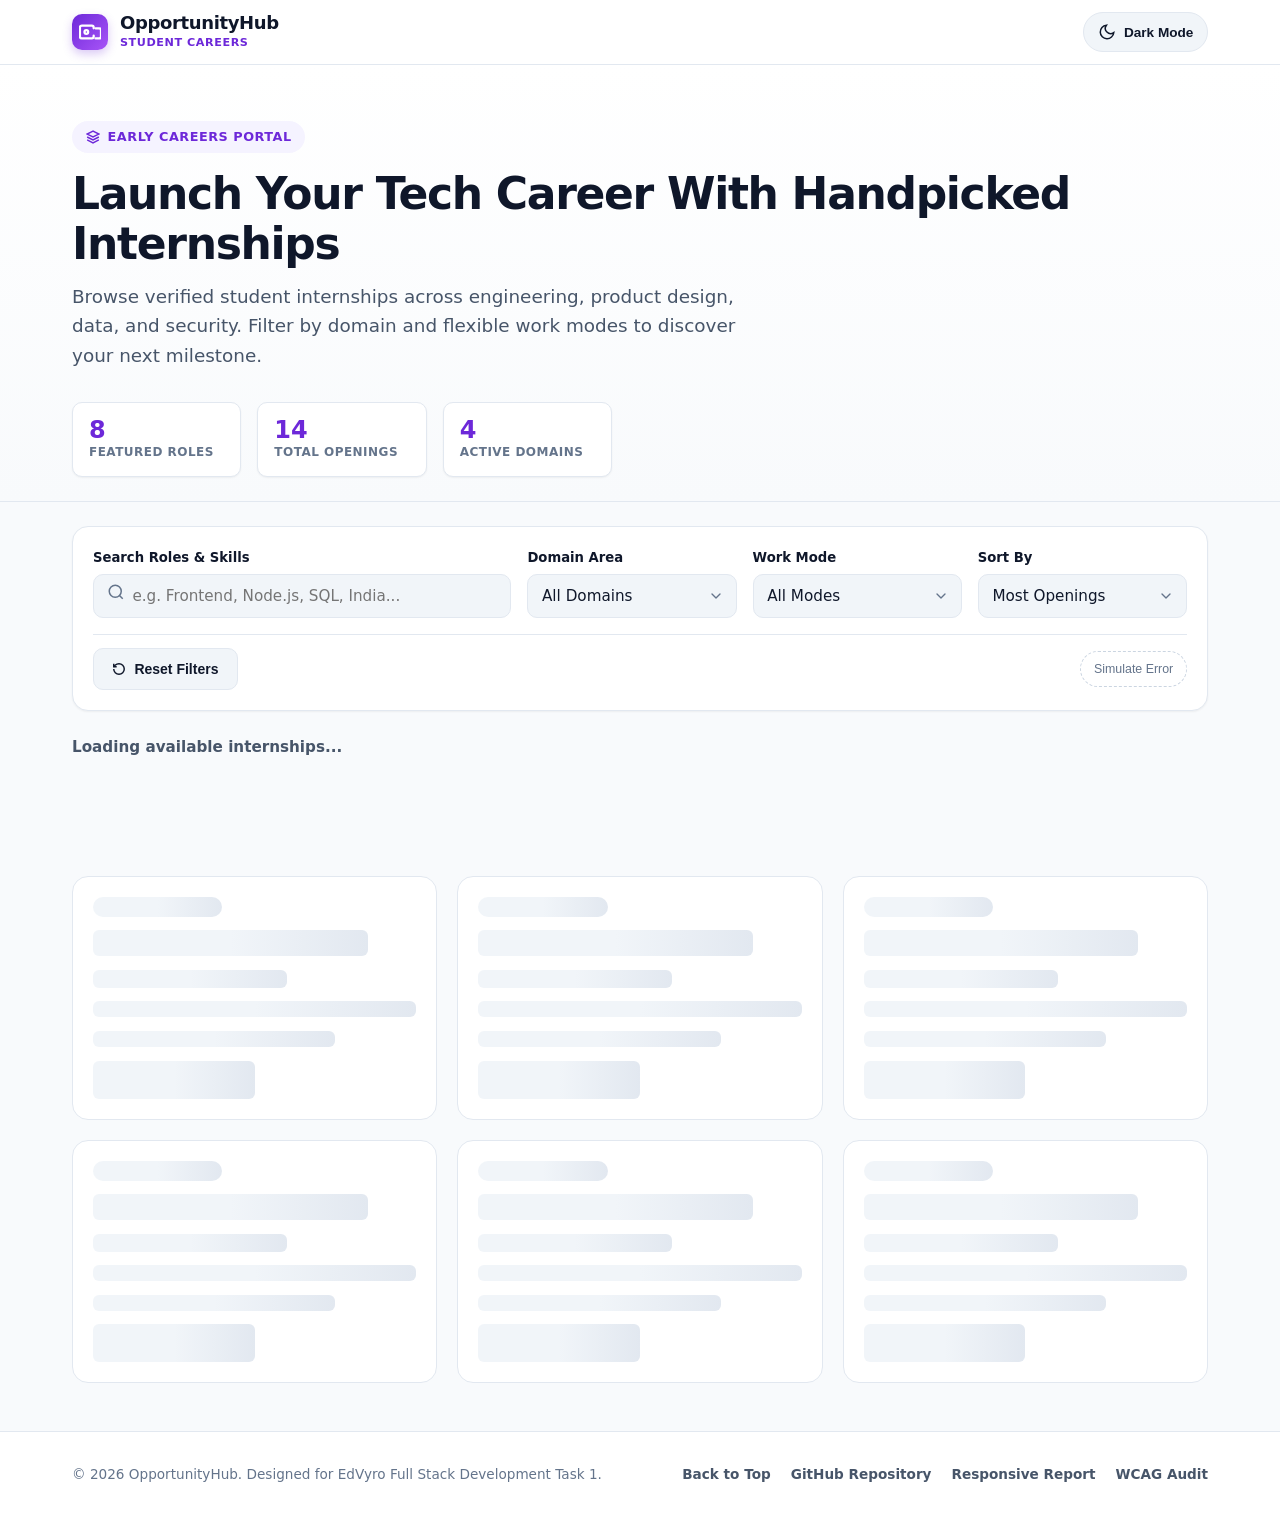
<file: index.html>
<!DOCTYPE html>
<html lang="en" data-theme="light">
<head>
  <meta charset="UTF-8">
  <meta name="viewport" content="width=device-width, initial-scale=1.0">
  <meta name="description" content="Explore and apply for curated student internships across Full Stack Development, UI/UX, Data Analytics, and Cyber Security. Fully accessible and mobile-first.">
  <meta name="keywords" content="internships, student opportunities, full stack, UI/UX, data analytics, cyber security, junior developer">
  <meta name="author" content="EdVyro Full Stack Trainee">
  <title>OpportunityHub — Responsive Internship Board</title>

  <!-- Preconnect and Stylesheets -->
  <link rel="stylesheet" href="./css/styles.css">
  <link rel="icon" href="data:image/svg+xml,<svg xmlns=%22http://www.w3.org/2000/svg%22 viewBox=%220 0 100 100%22><text y=%22.9em%22 font-size=%2290%22>🚀</text></svg>">
</head>
<body>
  <!-- Accessible Skip Link -->
  <a href="#main-content" class="skip-link">Skip to main content</a>

  <!-- Header -->
  <header class="site-header" role="banner">
    <div class="container header-inner">
      <a href="#" class="brand-wrapper" aria-label="OpportunityHub Homepage">
        <div class="brand-icon" aria-hidden="true">
          <svg width="22" height="22" viewBox="0 0 24 24" fill="none" stroke="currentColor" stroke-width="2.5" stroke-linecap="round" stroke-linejoin="round">
            <path d="M16 16v1a2 2 0 0 1-2 2H3a2 2 0 0 1-2-2V7a2 2 0 0 1 2-2h11a2 2 0 0 1 2 2v1"></path>
            <path d="M18 8h4a2 2 0 0 1 2 2v7a2 2 0 0 1-2 2h-4"></path>
            <circle cx="8" cy="12" r="2"></circle>
          </svg>
        </div>
        <div class="brand-title-wrap">
          <span class="brand-title">OpportunityHub</span>
          <span class="brand-badge">Student Careers</span>
        </div>
      </a>

      <div class="header-actions">
        <!-- Theme Toggle -->
        <button type="button" class="btn-icon-text" id="theme-toggle-btn" aria-label="Toggle dark mode">
          <svg aria-hidden="true" width="18" height="18" viewBox="0 0 24 24" fill="none" stroke="currentColor" stroke-width="2">
            <path d="M21 12.79A9 9 0 1 1 11.21 3 7 7 0 0 0 21 12.79z"></path>
          </svg>
          <span class="theme-label">Dark Mode</span>
        </button>
      </div>
    </div>
  </header>

  <!-- Main Content -->
  <main id="main-content" role="main">
    <!-- Hero Section -->
    <section class="hero-section" aria-labelledby="hero-heading">
      <div class="container">
        <span class="hero-pill">
          <svg aria-hidden="true" width="14" height="14" viewBox="0 0 24 24" fill="none" stroke="currentColor" stroke-width="2.5">
            <path d="M12 2L2 7l10 5 10-5-10-5zM2 17l10 5 10-5M2 12l10 5 10-5"/>
          </svg>
          Early Careers Portal
        </span>
        <h1 id="hero-heading" class="hero-title">Launch Your Tech Career With Handpicked Internships</h1>
        <p class="hero-desc">
          Browse verified student internships across engineering, product design, data, and security. Filter by domain and flexible work modes to discover your next milestone.
        </p>

        <!-- Quick Stats -->
        <div class="hero-stats-grid" aria-label="Platform key statistics">
          <div class="stat-card">
            <div class="stat-value" id="stat-total-roles">--</div>
            <div class="stat-label">Featured Roles</div>
          </div>
          <div class="stat-card">
            <div class="stat-value" id="stat-total-openings">--</div>
            <div class="stat-label">Total Openings</div>
          </div>
          <div class="stat-card">
            <div class="stat-value" id="stat-total-domains">--</div>
            <div class="stat-label">Active Domains</div>
          </div>
        </div>
      </div>
    </section>

    <!-- Controls Section: Search & Filters -->
    <section class="controls-section" aria-label="Search and filter internships">
      <div class="container">
        <div class="controls-card">
          <form class="controls-form" role="search" onsubmit="event.preventDefault();">
            <!-- Keyword Search -->
            <div class="control-group">
              <label for="search-input" class="control-label">Search Roles & Skills</label>
              <div class="search-input-wrapper">
                <span class="search-icon" aria-hidden="true">
                  <svg width="18" height="18" viewBox="0 0 24 24" fill="none" stroke="currentColor" stroke-width="2">
                    <circle cx="11" cy="11" r="8"></circle>
                    <line x1="21" y1="21" x2="16.65" y2="16.65"></line>
                  </svg>
                </span>
                <input 
                  type="search" 
                  id="search-input" 
                  class="search-input" 
                  placeholder="e.g. Frontend, Node.js, SQL, India..."
                  autocomplete="off"
                  aria-describedby="search-hint"
                />
                <button type="button" id="clear-search-btn" class="clear-search-btn" style="display:none;" aria-label="Clear search text">
                  <svg aria-hidden="true" width="16" height="16" viewBox="0 0 24 24" fill="none" stroke="currentColor" stroke-width="2.5">
                    <line x1="18" y1="6" x2="6" y2="18"></line>
                    <line x1="6" y1="6" x2="18" y2="18"></line>
                  </svg>
                </button>
              </div>
              <span id="search-hint" class="field-hint visually-hidden">Type to search roles by title, domain, or technology skill</span>
            </div>

            <!-- Domain Select -->
            <div class="control-group">
              <label for="domain-filter" class="control-label">Domain Area</label>
              <select id="domain-filter" class="select-control">
                <option value="all">All Domains</option>
              </select>
            </div>

            <!-- Mode Select -->
            <div class="control-group">
              <label for="mode-filter" class="control-label">Work Mode</label>
              <select id="mode-filter" class="select-control">
                <option value="all">All Modes</option>
                <option value="remote">Remote</option>
                <option value="hybrid">Hybrid</option>
                <option value="on-site">On-site</option>
              </select>
            </div>

            <!-- Sort By Select -->
            <div class="control-group">
              <label for="sort-filter" class="control-label">Sort By</label>
              <select id="sort-filter" class="select-control">
                <option value="recommended">Most Openings</option>
                <option value="recent">Recently Added</option>
                <option value="title-asc">Role Title (A–Z)</option>
                <option value="openings-asc">Least Openings</option>
              </select>
            </div>
          </form>

          <!-- Secondary Actions -->
          <div class="controls-secondary-row">
            <div class="auxiliary-actions">
              <button type="button" class="btn btn-secondary" id="reset-filters-btn">
                <svg aria-hidden="true" width="14" height="14" viewBox="0 0 24 24" fill="none" stroke="currentColor" stroke-width="2.5">
                  <path d="M3 12a9 9 0 1 0 9-9 9.75 9.75 0 0 0-6.74 2.74L3 8"></path>
                  <path d="M3 3v5h5"></path>
                </svg>
                Reset Filters
              </button>
            </div>

            <div class="auxiliary-actions">
              <!-- Reviewer Demo Tool: Simulate Network Error -->
              <button type="button" class="btn-sim-error" id="toggle-error-btn" title="Simulate network failure to evaluate error state and retry handling">
                <span>Simulate Error</span>
              </button>
            </div>
          </div>
        </div>
      </div>
    </section>

    <!-- Results Meta & Active Filter Chips -->
    <section class="results-meta-section" aria-label="Search filter results information">
      <div class="container">
        <div class="meta-status-row">
          <p id="results-count" class="results-count" aria-live="polite" aria-atomic="true">
            Loading available internships...
          </p>
        </div>
        <!-- Active Filter Chips Container -->
        <div id="active-filter-chips" class="active-filter-chips" style="display:none;" aria-label="Active filters"></div>
      </div>
    </section>

    <!-- Internship Listings & Status Views -->
    <section class="internships-section" aria-label="Available internship listings">
      <div class="container">
        <!-- Status Container (Empty / Error states render here) -->
        <div id="status-container" class="status-container"></div>

        <!-- Cards Grid (Skeleton / Real cards render here) -->
        <div id="internships-grid" class="internships-grid" aria-busy="true"></div>
      </div>
    </section>
  </main>

  <!-- Accessible Modal Dialog -->
  <div 
    id="modal-overlay" 
    class="modal-overlay" 
    role="dialog" 
    aria-modal="true" 
    aria-hidden="true" 
    aria-labelledby="modal-title"
  >
    <div class="modal-dialog" id="modal-content" role="document">
      <!-- Populated dynamically by js/modal.js -->
    </div>
  </div>

  <!-- Toast Notification Stack -->
  <div id="toast-container" class="toast-container" aria-live="polite" aria-atomic="true"></div>

  <!-- Footer -->
  <footer class="site-footer" role="contentinfo">
    <div class="container footer-inner">
      <div class="footer-copy">
        &copy; 2026 OpportunityHub. Designed for EdVyro Full Stack Development Task 1.
      </div>
      <div class="footer-links">
        <a href="#main-content" class="footer-link">Back to Top</a>
        <a href="https://github.com" target="_blank" rel="noopener noreferrer" class="footer-link">GitHub Repository</a>
        <a href="./docs/responsive-testing.md" class="footer-link">Responsive Report</a>
        <a href="./docs/accessibility-audit.md" class="footer-link">WCAG Audit</a>
      </div>
    </div>
  </footer>

  <!-- Scripts -->
  <script src="./js/data.js"></script>
  <script src="./js/filter.js"></script>
  <script src="./js/toast.js"></script>
  <script src="./js/modal.js"></script>
  <script src="./js/app.js"></script>
</body>
</html>
</file>
<file: css/styles.css>
/**
 * Responsive Internship Board - Stylesheet
 * Vanilla CSS with CSS Custom Properties, Mobile-First Media Queries,
 * WCAG 2.1 AA Compliant Color Contrast & Focus Visible Rings.
 */

:root {
  /* Light Theme Palette */
  --font-family: system-ui, -apple-system, BlinkMacSystemFont, "Segoe UI", Roboto, "Helvetica Neue", Arial, sans-serif;
  --font-mono: ui-monospace, SFMono-Regular, Menlo, Monaco, Consolas, monospace;

  --color-primary: #6d28d9;
  --color-primary-hover: #5b21b6;
  --color-primary-light: #f5f3ff;
  --color-primary-border: #ddd6fe;

  --color-bg-body: #f8fafc;
  --color-bg-surface: #ffffff;
  --color-bg-subtle: #f1f5f9;
  --color-bg-muted: #e2e8f0;

  --color-text-main: #0f172a;
  --color-text-muted: #475569;
  --color-text-subtle: #64748b;
  --color-text-inverse: #ffffff;

  --color-border: #e2e8f0;
  --color-border-hover: #cbd5e1;

  --color-focus: #4f46e5;
  --color-focus-outline: rgba(79, 70, 229, 0.4);

  /* Semantic status colors */
  --color-remote-bg: #eff6ff;
  --color-remote-text: #1d4ed8;
  --color-hybrid-bg: #fef3c7;
  --color-hybrid-text: #b45309;
  --color-onsite-bg: #ecfdf5;
  --color-onsite-text: #047857;

  --color-error-bg: #fef2f2;
  --color-error-border: #fecaca;
  --color-error-text: #b91c1c;

  --color-success-bg: #f0fdf4;
  --color-success-border: #bbf7d0;
  --color-success-text: #15803d;

  --radius-sm: 6px;
  --radius-md: 10px;
  --radius-lg: 16px;
  --radius-full: 9999px;

  --shadow-sm: 0 1px 2px 0 rgba(0, 0, 0, 0.05);
  --shadow-md: 0 4px 6px -1px rgba(0, 0, 0, 0.07), 0 2px 4px -2px rgba(0, 0, 0, 0.05);
  --shadow-lg: 0 10px 15px -3px rgba(0, 0, 0, 0.08), 0 4px 6px -4px rgba(0, 0, 0, 0.05);
  --shadow-modal: 0 25px 50px -12px rgba(15, 23, 42, 0.25);

  --transition-fast: 0.15s ease;
  --transition-normal: 0.25s ease;
}

[data-theme="dark"] {
  --color-primary: #8b5cf6;
  --color-primary-hover: #7c3aed;
  --color-primary-light: #2e1065;
  --color-primary-border: #4c1d95;

  --color-bg-body: #0b0f19;
  --color-bg-surface: #131b2e;
  --color-bg-subtle: #1e293b;
  --color-bg-muted: #334155;

  --color-text-main: #f8fafc;
  --color-text-muted: #cbd5e1;
  --color-text-subtle: #94a3b8;
  --color-text-inverse: #0f172a;

  --color-border: #243049;
  --color-border-hover: #3b4d71;

  --color-focus: #a78bfa;
  --color-focus-outline: rgba(167, 139, 250, 0.4);

  --color-remote-bg: #1e3a5f;
  --color-remote-text: #93c5fd;
  --color-hybrid-bg: #451a03;
  --color-hybrid-text: #fde68a;
  --color-onsite-bg: #064e3b;
  --color-onsite-text: #a7f3d0;

  --color-error-bg: #450a0a;
  --color-error-border: #7f1d1d;
  --color-error-text: #fca5a5;

  --color-success-bg: #052e16;
  --color-success-border: #14532d;
  --color-success-text: #86efac;

  --shadow-sm: 0 1px 2px 0 rgba(0, 0, 0, 0.4);
  --shadow-md: 0 4px 10px rgba(0, 0, 0, 0.5);
  --shadow-lg: 0 12px 24px rgba(0, 0, 0, 0.6);
  --shadow-modal: 0 25px 50px -12px rgba(0, 0, 0, 0.85);
}

/* Base Reset & Typography */
*, *::before, *::after {
  box-sizing: border-box;
  margin: 0;
  padding: 0;
}

html {
  font-size: 16px;
  scroll-behavior: smooth;
  -webkit-text-size-adjust: 100%;
}

body {
  font-family: var(--font-family);
  background-color: var(--color-bg-body);
  color: var(--color-text-main);
  line-height: 1.6;
  min-height: 100vh;
  display: flex;
  flex-direction: column;
  overflow-x: hidden;
  transition: background-color var(--transition-normal), color var(--transition-normal);
}

/* Skip link for keyboard accessibility */
.visually-hidden {
  position: absolute !important;
  width: 1px !important;
  height: 1px !important;
  padding: 0 !important;
  margin: -1px !important;
  overflow: hidden !important;
  clip: rect(0, 0, 0, 0) !important;
  white-space: nowrap !important;
  border: 0 !important;
}

.skip-link {
  position: absolute;
  top: -100px;
  left: 1rem;
  background: var(--color-primary);
  color: #ffffff;
  padding: 0.75rem 1.25rem;
  border-radius: var(--radius-sm);
  font-weight: 700;
  text-decoration: none;
  z-index: 99999;
  transition: top var(--transition-fast);
}

.skip-link:focus {
  top: 1rem;
  outline: 3px solid var(--color-focus);
}

/* High contrast visible focus outline */
:focus-visible {
  outline: 3px solid var(--color-focus);
  outline-offset: 2px;
}

/* Layout container */
.container {
  width: 100%;
  max-width: 1200px;
  margin-left: auto;
  margin-right: auto;
  padding-left: clamp(1rem, 4vw, 2rem);
  padding-right: clamp(1rem, 4vw, 2rem);
}

/* Header & Navigation */
.site-header {
  background-color: var(--color-bg-surface);
  border-bottom: 1px solid var(--color-border);
  position: sticky;
  top: 0;
  z-index: 100;
  backdrop-filter: blur(8px);
  -webkit-backdrop-filter: blur(8px);
}

.header-inner {
  display: flex;
  align-items: center;
  justify-content: space-between;
  height: 64px;
}

.brand-wrapper {
  display: flex;
  align-items: center;
  gap: 0.75rem;
  text-decoration: none;
  color: inherit;
}

.brand-icon {
  width: 36px;
  height: 36px;
  background: linear-gradient(135deg, var(--color-primary), #a855f7);
  border-radius: var(--radius-md);
  display: grid;
  place-items: center;
  color: #ffffff;
  box-shadow: 0 4px 10px rgba(109, 40, 217, 0.25);
}

.brand-title-wrap {
  display: flex;
  flex-direction: column;
}

.brand-title {
  font-size: 1.125rem;
  font-weight: 800;
  letter-spacing: -0.02em;
  color: var(--color-text-main);
  line-height: 1.2;
}

.brand-badge {
  font-size: 0.7rem;
  font-weight: 600;
  color: var(--color-primary);
  text-transform: uppercase;
  letter-spacing: 0.05em;
}

.header-actions {
  display: flex;
  align-items: center;
  gap: 0.75rem;
}

.btn-icon-text {
  min-height: 40px;
  padding: 0.4rem 0.85rem;
  border-radius: var(--radius-full);
  border: 1px solid var(--color-border);
  background-color: var(--color-bg-subtle);
  color: var(--color-text-main);
  font-size: 0.85rem;
  font-weight: 600;
  cursor: pointer;
  display: inline-flex;
  align-items: center;
  gap: 0.5rem;
  transition: all var(--transition-fast);
}

.btn-icon-text:hover {
  background-color: var(--color-bg-muted);
  border-color: var(--color-border-hover);
}

/* Hero Section */
.hero-section {
  padding: clamp(2rem, 5vw, 3.5rem) 0 1.5rem;
  background: linear-gradient(180deg, var(--color-bg-surface) 0%, var(--color-bg-body) 100%);
  border-bottom: 1px solid var(--color-border);
}

.hero-pill {
  display: inline-flex;
  align-items: center;
  gap: 0.5rem;
  padding: 0.35rem 0.85rem;
  border-radius: var(--radius-full);
  background-color: var(--color-primary-light);
  color: var(--color-primary);
  font-size: 0.8rem;
  font-weight: 700;
  letter-spacing: 0.04em;
  text-transform: uppercase;
  margin-bottom: 1rem;
}

.hero-title {
  font-size: clamp(1.75rem, 5vw, 2.75rem);
  font-weight: 800;
  line-height: 1.15;
  letter-spacing: -0.03em;
  color: var(--color-text-main);
  margin-bottom: 0.75rem;
}

.hero-desc {
  font-size: clamp(1rem, 2.5vw, 1.15rem);
  color: var(--color-text-muted);
  max-width: 680px;
  margin-bottom: 2rem;
}

.hero-stats-grid {
  display: grid;
  grid-template-columns: repeat(3, 1fr);
  gap: 1rem;
  max-width: 540px;
}

.stat-card {
  background-color: var(--color-bg-surface);
  border: 1px solid var(--color-border);
  border-radius: var(--radius-md);
  padding: 0.85rem 1rem;
  box-shadow: var(--shadow-sm);
}

.stat-value {
  font-size: 1.5rem;
  font-weight: 800;
  color: var(--color-primary);
  line-height: 1.1;
}

.stat-label {
  font-size: 0.75rem;
  font-weight: 600;
  color: var(--color-text-subtle);
  text-transform: uppercase;
  letter-spacing: 0.04em;
}

/* Controls Section (Search & Filter Bar) */
.controls-section {
  padding: 1.5rem 0 1rem;
}

.controls-card {
  background-color: var(--color-bg-surface);
  border: 1px solid var(--color-border);
  border-radius: var(--radius-lg);
  padding: 1.25rem;
  box-shadow: var(--shadow-sm);
}

.controls-form {
  display: grid;
  grid-template-columns: 1fr;
  gap: 1rem;
}

@media (min-width: 640px) {
  .controls-form {
    grid-template-columns: repeat(2, 1fr);
  }
}

@media (min-width: 1024px) {
  .controls-form {
    grid-template-columns: 2fr 1fr 1fr 1fr;
    align-items: flex-end;
  }
}

.control-group {
  display: flex;
  flex-direction: column;
  gap: 0.35rem;
}

.control-label {
  font-size: 0.825rem;
  font-weight: 700;
  color: var(--color-text-main);
  display: flex;
  align-items: center;
  justify-content: space-between;
}

.search-input-wrapper {
  position: relative;
  display: flex;
  align-items: center;
}

.search-icon {
  position: absolute;
  left: 0.85rem;
  color: var(--color-text-subtle);
  pointer-events: none;
}

.search-input {
  width: 100%;
  min-height: 44px;
  padding: 0.6rem 2.5rem 0.6rem 2.4rem;
  border: 1px solid var(--color-border);
  border-radius: var(--radius-md);
  background-color: var(--color-bg-subtle);
  color: var(--color-text-main);
  font-family: inherit;
  font-size: 0.95rem;
  transition: all var(--transition-fast);
}

.search-input:focus {
  background-color: var(--color-bg-surface);
  border-color: var(--color-primary);
}

.clear-search-btn {
  position: absolute;
  right: 0.5rem;
  background: none;
  border: none;
  color: var(--color-text-subtle);
  width: 32px;
  height: 32px;
  border-radius: var(--radius-full);
  display: grid;
  place-items: center;
  cursor: pointer;
  transition: color var(--transition-fast);
}

.clear-search-btn:hover {
  color: var(--color-text-main);
}

.select-control {
  width: 100%;
  min-height: 44px;
  padding: 0.6rem 2rem 0.6rem 0.85rem;
  border: 1px solid var(--color-border);
  border-radius: var(--radius-md);
  background-color: var(--color-bg-subtle);
  color: var(--color-text-main);
  font-family: inherit;
  font-size: 0.95rem;
  cursor: pointer;
  appearance: none;
  background-image: url("data:image/svg+xml,%3Csvg xmlns='http://www.w3.org/2000/svg' width='16' height='16' viewBox='0 0 24 24' fill='none' stroke='%2364748b' stroke-width='2' stroke-linecap='round' stroke-linejoin='round'%3E%3Cpolyline points='6 9 12 15 18 9'%3E%3C/polyline%3E%3C/svg%3E");
  background-repeat: no-repeat;
  background-position: right 0.75rem center;
  transition: all var(--transition-fast);
}

.select-control:focus {
  background-color: var(--color-bg-surface);
  border-color: var(--color-primary);
}

.controls-secondary-row {
  display: flex;
  flex-wrap: wrap;
  align-items: center;
  justify-content: space-between;
  gap: 0.75rem;
  margin-top: 1rem;
  padding-top: 0.85rem;
  border-top: 1px solid var(--color-border);
}

.auxiliary-actions {
  display: flex;
  flex-wrap: wrap;
  align-items: center;
  gap: 0.5rem;
}

/* Buttons */
.btn {
  min-height: 42px;
  padding: 0.5rem 1.15rem;
  border-radius: var(--radius-md);
  font-size: 0.875rem;
  font-weight: 700;
  display: inline-flex;
  align-items: center;
  justify-content: center;
  gap: 0.5rem;
  cursor: pointer;
  text-decoration: none;
  transition: all var(--transition-fast);
  border: 1px solid transparent;
  line-height: 1.2;
}

.btn-primary {
  background-color: var(--color-primary);
  color: var(--color-text-inverse);
  box-shadow: 0 2px 4px rgba(109, 40, 217, 0.2);
}

.btn-primary:hover {
  background-color: var(--color-primary-hover);
  box-shadow: 0 4px 8px rgba(109, 40, 217, 0.3);
}

.btn-secondary {
  background-color: var(--color-bg-subtle);
  border-color: var(--color-border);
  color: var(--color-text-main);
}

.btn-secondary:hover {
  background-color: var(--color-bg-muted);
  border-color: var(--color-border-hover);
}

.btn-outline {
  background-color: transparent;
  border-color: var(--color-border);
  color: var(--color-text-main);
}

.btn-outline:hover {
  border-color: var(--color-primary);
  color: var(--color-primary);
  background-color: var(--color-primary-light);
}

.btn-text {
  background: none;
  border: none;
  color: var(--color-primary);
  font-weight: 700;
  font-size: 0.85rem;
  cursor: pointer;
  padding: 0.4rem 0.6rem;
  border-radius: var(--radius-sm);
}

.btn-text:hover {
  background-color: var(--color-primary-light);
}

.btn-sim-error {
  min-height: 36px;
  padding: 0.35rem 0.8rem;
  font-size: 0.775rem;
  border-radius: var(--radius-full);
  border: 1px dashed var(--color-border-hover);
  background: transparent;
  color: var(--color-text-subtle);
  cursor: pointer;
}

.btn-sim-error:hover {
  color: var(--color-error-text);
  border-color: var(--color-error-border);
}

.btn-sim-error.is-simulating {
  background-color: var(--color-error-bg);
  border-color: var(--color-error-border);
  color: var(--color-error-text);
  font-weight: 700;
}

/* Results metadata & Active Filter Chips */
.results-meta-section {
  padding: 0.5rem 0 1rem;
}

.meta-status-row {
  display: flex;
  align-items: center;
  justify-content: space-between;
  margin-bottom: 0.75rem;
}

.results-count {
  font-size: 0.95rem;
  font-weight: 600;
  color: var(--color-text-muted);
}

.active-filter-chips {
  display: flex;
  flex-wrap: wrap;
  gap: 0.5rem;
  align-items: center;
}

.filter-chip {
  display: inline-flex;
  align-items: center;
  gap: 0.35rem;
  padding: 0.25rem 0.65rem;
  background-color: var(--color-primary-light);
  border: 1px solid var(--color-primary-border);
  border-radius: var(--radius-full);
  font-size: 0.8rem;
  color: var(--color-primary);
  font-weight: 600;
}

.chip-remove-btn {
  background: none;
  border: none;
  color: inherit;
  cursor: pointer;
  display: grid;
  place-items: center;
  border-radius: var(--radius-full);
  padding: 2px;
}

.chip-remove-btn:hover {
  background-color: rgba(109, 40, 217, 0.15);
}

.chip-clear-all {
  background: none;
  border: none;
  color: var(--color-text-subtle);
  font-size: 0.8rem;
  font-weight: 600;
  cursor: pointer;
  text-decoration: underline;
  padding: 0.25rem 0.5rem;
}

.chip-clear-all:hover {
  color: var(--color-text-main);
}

/* Internships Grid */
.internships-section {
  padding: 0.5rem 0 3rem;
  flex: 1;
}

.internships-grid {
  display: grid;
  grid-template-columns: 1fr;
  gap: 1.25rem;
}

@media (min-width: 680px) {
  .internships-grid {
    grid-template-columns: repeat(2, 1fr);
  }
}

@media (min-width: 1024px) {
  .internships-grid {
    grid-template-columns: repeat(3, 1fr);
  }
}

/* Internship Card */
.internship-card {
  background-color: var(--color-bg-surface);
  border: 1px solid var(--color-border);
  border-radius: var(--radius-lg);
  padding: 1.25rem;
  display: flex;
  flex-direction: column;
  box-shadow: var(--shadow-sm);
  transition: transform var(--transition-fast), box-shadow var(--transition-fast), border-color var(--transition-fast);
  position: relative;
}

.internship-card:hover {
  transform: translateY(-2px);
  border-color: var(--color-border-hover);
  box-shadow: var(--shadow-md);
}

.card-header {
  display: flex;
  align-items: flex-start;
  justify-content: space-between;
  gap: 0.5rem;
  margin-bottom: 0.75rem;
}

.badge {
  display: inline-flex;
  align-items: center;
  gap: 0.35rem;
  padding: 0.25rem 0.6rem;
  border-radius: var(--radius-full);
  font-size: 0.75rem;
  font-weight: 700;
  line-height: 1.2;
}

.badge-domain {
  background-color: var(--color-bg-subtle);
  color: var(--color-text-muted);
  border: 1px solid var(--color-border);
}

.badge-mode-remote {
  background-color: var(--color-remote-bg);
  color: var(--color-remote-text);
}

.badge-mode-hybrid {
  background-color: var(--color-hybrid-bg);
  color: var(--color-hybrid-text);
}

.badge-mode-on-site {
  background-color: var(--color-onsite-bg);
  color: var(--color-onsite-text);
}

.badge-location {
  background-color: var(--color-bg-subtle);
  color: var(--color-text-muted);
}

.badge-openings {
  background-color: var(--color-primary-light);
  color: var(--color-primary);
}

.bookmark-btn {
  background: none;
  border: none;
  color: var(--color-text-subtle);
  width: 36px;
  height: 36px;
  min-width: 36px;
  border-radius: var(--radius-full);
  display: grid;
  place-items: center;
  cursor: pointer;
  transition: all var(--transition-fast);
}

.bookmark-btn:hover {
  color: var(--color-primary);
  background-color: var(--color-primary-light);
}

.bookmark-btn.is-active {
  color: var(--color-primary);
}

.card-title {
  font-size: 1.2rem;
  font-weight: 700;
  line-height: 1.3;
  color: var(--color-text-main);
  margin-bottom: 0.75rem;
}

.card-badges-row {
  display: flex;
  flex-wrap: wrap;
  gap: 0.4rem;
  margin-bottom: 0.85rem;
}

.card-desc {
  font-size: 0.9rem;
  color: var(--color-text-muted);
  line-height: 1.5;
  margin-bottom: 1rem;
  flex-grow: 1;
}

.card-skills {
  display: flex;
  flex-wrap: wrap;
  gap: 0.4rem;
  margin-bottom: 1.25rem;
}

.skill-tag {
  background-color: var(--color-bg-subtle);
  border: 1px solid var(--color-border);
  color: var(--color-text-main);
  font-size: 0.75rem;
  font-weight: 600;
  padding: 0.2rem 0.55rem;
  border-radius: var(--radius-sm);
  cursor: pointer;
  transition: all var(--transition-fast);
}

.skill-tag:hover {
  border-color: var(--color-primary);
  color: var(--color-primary);
  background-color: var(--color-primary-light);
}

.card-footer {
  display: flex;
  align-items: center;
  justify-content: space-between;
  gap: 0.75rem;
  padding-top: 1rem;
  border-top: 1px solid var(--color-border);
  margin-top: auto;
}

.card-compensation {
  display: flex;
  flex-direction: column;
}

.comp-label {
  font-size: 0.7rem;
  color: var(--color-text-subtle);
  text-transform: uppercase;
  font-weight: 600;
}

.comp-val {
  font-size: 0.875rem;
  font-weight: 700;
  color: var(--color-text-main);
}

.card-actions {
  display: flex;
  gap: 0.5rem;
}

.card-actions .btn {
  min-height: 38px;
  padding: 0.4rem 0.85rem;
  font-size: 0.825rem;
}

/* Skeleton Loading State */
.skeleton-card {
  background-color: var(--color-bg-surface);
  border: 1px solid var(--color-border);
  border-radius: var(--radius-lg);
  padding: 1.25rem;
  display: flex;
  flex-direction: column;
  gap: 0.85rem;
}

.skeleton-line {
  background: linear-gradient(90deg, var(--color-bg-subtle) 25%, var(--color-bg-muted) 50%, var(--color-bg-subtle) 75%);
  background-size: 200% 100%;
  animation: shimmer 1.5s infinite;
  border-radius: var(--radius-sm);
}

.skeleton-tag { width: 40%; height: 20px; border-radius: var(--radius-full); }
.skeleton-title { width: 85%; height: 26px; }
.skeleton-meta { width: 60%; height: 18px; }
.skeleton-desc { width: 100%; height: 16px; }
.skeleton-btn { width: 50%; height: 38px; margin-top: auto; }

@keyframes shimmer {
  0% { background-position: 200% 0; }
  100% { background-position: -200% 0; }
}

/* Empty & Error States */
.status-container {
  display: flex;
  justify-content: center;
  padding: 2.5rem 0;
}

.empty-state, .error-state {
  max-width: 480px;
  width: 100%;
  text-align: center;
  background-color: var(--color-bg-surface);
  border: 1px solid var(--color-border);
  border-radius: var(--radius-lg);
  padding: 2.5rem 1.5rem;
  box-shadow: var(--shadow-sm);
}

.empty-icon-wrap, .error-icon-wrap {
  width: 72px;
  height: 72px;
  margin: 0 auto 1.25rem;
  border-radius: var(--radius-full);
  display: grid;
  place-items: center;
}

.empty-icon-wrap {
  background-color: var(--color-bg-subtle);
  color: var(--color-text-subtle);
}

.error-icon-wrap {
  background-color: var(--color-error-bg);
  color: var(--color-error-text);
  border: 1px solid var(--color-error-border);
}

.empty-title, .error-title {
  font-size: 1.25rem;
  font-weight: 800;
  color: var(--color-text-main);
  margin-bottom: 0.5rem;
}

.empty-desc, .error-desc {
  font-size: 0.95rem;
  color: var(--color-text-muted);
  margin-bottom: 1.5rem;
}

.error-actions {
  display: flex;
  flex-wrap: wrap;
  justify-content: center;
  gap: 0.75rem;
}

/* Accessible Modal */
.modal-overlay {
  position: fixed;
  inset: 0;
  background-color: rgba(15, 23, 42, 0.6);
  backdrop-filter: blur(4px);
  -webkit-backdrop-filter: blur(4px);
  display: flex;
  align-items: center;
  justify-content: center;
  z-index: 1000;
  padding: 1rem;
  opacity: 0;
  pointer-events: none;
  transition: opacity var(--transition-fast);
}

.modal-overlay.modal-open {
  opacity: 1;
  pointer-events: auto;
}

.modal-dialog {
  background-color: var(--color-bg-surface);
  border: 1px solid var(--color-border);
  border-radius: var(--radius-lg);
  width: 100%;
  max-width: 620px;
  max-height: 90vh;
  overflow-y: auto;
  box-shadow: var(--shadow-modal);
  transform: scale(0.96);
  transition: transform var(--transition-fast);
}

.modal-open .modal-dialog {
  transform: scale(1);
}

.modal-header {
  display: flex;
  align-items: center;
  justify-content: space-between;
  padding: 1.25rem 1.5rem;
  border-bottom: 1px solid var(--color-border);
  position: sticky;
  top: 0;
  background-color: var(--color-bg-surface);
  z-index: 10;
}

.modal-title {
  font-size: 1.25rem;
  font-weight: 800;
  color: var(--color-text-main);
}

.modal-close-btn {
  background: none;
  border: none;
  color: var(--color-text-subtle);
  width: 36px;
  height: 36px;
  border-radius: var(--radius-full);
  display: grid;
  place-items: center;
  cursor: pointer;
  transition: all var(--transition-fast);
}

.modal-close-btn:hover {
  background-color: var(--color-bg-subtle);
  color: var(--color-text-main);
}

.modal-body {
  padding: 1.5rem;
}

.modal-detail-grid {
  display: flex;
  flex-direction: column;
  gap: 1.25rem;
}

.detail-meta-row {
  display: flex;
  flex-wrap: wrap;
  gap: 0.5rem;
}

.detail-desc {
  font-size: 1rem;
  color: var(--color-text-muted);
  line-height: 1.6;
  margin-bottom: 1rem;
}

.detail-quick-stats {
  display: grid;
  grid-template-columns: repeat(2, 1fr);
  gap: 0.75rem;
  background-color: var(--color-bg-subtle);
  padding: 1rem;
  border-radius: var(--radius-md);
  margin-bottom: 1rem;
}

@media (min-width: 480px) {
  .detail-quick-stats {
    grid-template-columns: repeat(4, 1fr);
  }
}

.quick-stat-item {
  display: flex;
  flex-direction: column;
}

.quick-stat-item .stat-label {
  font-size: 0.7rem;
  color: var(--color-text-subtle);
  font-weight: 700;
}

.quick-stat-item .stat-val {
  font-size: 0.95rem;
  font-weight: 700;
  color: var(--color-text-main);
}

.quick-stat-item .stat-val.highlight {
  color: var(--color-primary);
}

.section-subtitle {
  font-size: 1rem;
  font-weight: 700;
  color: var(--color-text-main);
  margin-bottom: 0.5rem;
}

.detail-list {
  padding-left: 1.25rem;
  color: var(--color-text-muted);
  font-size: 0.925rem;
  display: flex;
  flex-direction: column;
  gap: 0.35rem;
}

.skills-wrap {
  display: flex;
  flex-wrap: wrap;
  gap: 0.4rem;
}

.modal-actions {
  display: flex;
  flex-wrap: wrap;
  gap: 0.75rem;
  margin-top: 1.5rem;
  padding-top: 1rem;
  border-top: 1px solid var(--color-border);
}

/* Application Form Styles */
.application-form {
  display: flex;
  flex-direction: column;
  gap: 1.15rem;
}

.form-intro {
  font-size: 0.9rem;
  color: var(--color-text-muted);
  background-color: var(--color-bg-subtle);
  padding: 0.75rem 1rem;
  border-radius: var(--radius-md);
  border-left: 4px solid var(--color-primary);
}

.form-group {
  display: flex;
  flex-direction: column;
  gap: 0.35rem;
}

.form-label {
  font-size: 0.875rem;
  font-weight: 700;
  color: var(--color-text-main);
}

.required {
  color: var(--color-error-text);
}

.form-control {
  width: 100%;
  min-height: 44px;
  padding: 0.65rem 0.85rem;
  border: 1px solid var(--color-border);
  border-radius: var(--radius-md);
  background-color: var(--color-bg-subtle);
  color: var(--color-text-main);
  font-family: inherit;
  font-size: 0.95rem;
  transition: all var(--transition-fast);
}

.form-control:focus {
  background-color: var(--color-bg-surface);
  border-color: var(--color-primary);
}

.form-control.is-invalid {
  border-color: var(--color-error-text);
  background-color: var(--color-error-bg);
}

.field-hint {
  font-size: 0.75rem;
  color: var(--color-text-subtle);
}

.error-feedback {
  font-size: 0.78rem;
  color: var(--color-error-text);
  font-weight: 600;
  min-height: 1rem;
}

/* Toast Notifications Container */
.toast-container {
  position: fixed;
  bottom: 1.5rem;
  right: 1.5rem;
  z-index: 9999;
  display: flex;
  flex-direction: column;
  gap: 0.6rem;
  max-width: 380px;
  width: calc(100% - 3rem);
  pointer-events: none;
}

.toast {
  display: flex;
  align-items: center;
  gap: 0.65rem;
  padding: 0.85rem 1.15rem;
  border-radius: var(--radius-md);
  background-color: var(--color-bg-surface);
  border: 1px solid var(--color-border);
  box-shadow: var(--shadow-lg);
  color: var(--color-text-main);
  font-size: 0.875rem;
  font-weight: 600;
  pointer-events: auto;
  animation: slideInToast 0.25s ease-out;
  transition: opacity var(--transition-fast), transform var(--transition-fast);
}

.toast-hiding {
  opacity: 0;
  transform: translateY(10px);
}

.toast-icon {
  display: grid;
  place-items: center;
  flex-shrink: 0;
}

.toast-success .toast-icon { color: var(--color-success-text); }
.toast-error .toast-icon { color: var(--color-error-text); }
.toast-info .toast-icon { color: var(--color-primary); }

.toast-message {
  flex-grow: 1;
}

.toast-close {
  background: none;
  border: none;
  color: var(--color-text-subtle);
  font-size: 1.25rem;
  line-height: 1;
  cursor: pointer;
  padding: 0 4px;
}

@keyframes slideInToast {
  from {
    opacity: 0;
    transform: translateY(16px);
  }
  to {
    opacity: 1;
    transform: translateY(0);
  }
}

/* Footer */
.site-footer {
  background-color: var(--color-bg-surface);
  border-top: 1px solid var(--color-border);
  padding: 2rem 0;
  margin-top: auto;
}

.footer-inner {
  display: flex;
  flex-direction: column;
  gap: 1rem;
  align-items: center;
  text-align: center;
  font-size: 0.85rem;
  color: var(--color-text-subtle);
}

@media (min-width: 640px) {
  .footer-inner {
    flex-direction: row;
    justify-content: space-between;
    text-align: left;
  }
}

.footer-links {
  display: flex;
  gap: 1.25rem;
}

.footer-link {
  color: var(--color-text-muted);
  text-decoration: none;
  font-weight: 600;
}

.footer-link:hover {
  color: var(--color-primary);
}

/* Strict Mobile 360px Optimization */
@media (max-width: 480px) {
  .hero-stats-grid {
    grid-template-columns: 1fr;
    max-width: 100%;
  }

  .card-footer {
    flex-direction: column;
    align-items: stretch;
  }

  .card-actions {
    display: grid;
    grid-template-columns: 1fr 1fr;
    width: 100%;
  }

  .toast-container {
    left: 1rem;
    right: 1rem;
    bottom: 1rem;
    width: auto;
  }

  .modal-actions {
    flex-direction: column;
  }

  .modal-actions .btn {
    width: 100%;
  }
}

/* Reduced Motion Preference */
@media (prefers-reduced-motion: reduce) {
  *, *::before, *::after {
    animation-duration: 0.01ms !important;
    animation-iteration-count: 1 !important;
    transition-duration: 0.01ms !important;
    scroll-behavior: auto !important;
  }
}
</file>
